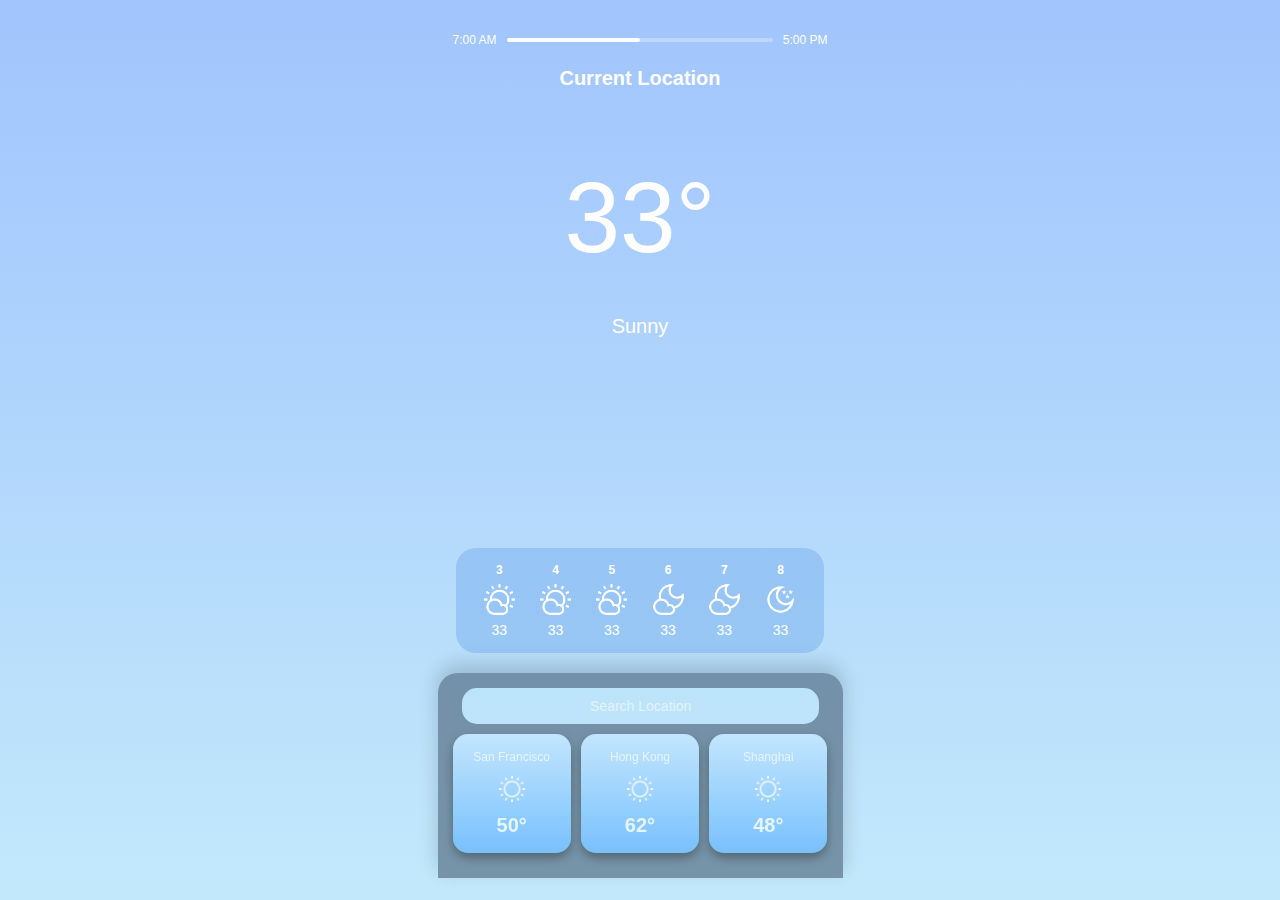
<file: index.html>
<!DOCTYPE html>
<html lang="en">

<head>
    <meta charset="UTF-8">
    <meta name="viewport" content="width=device-width, initial-scale=1.0">
    <title>Weather UI</title>
    <link rel="stylesheet" href="styles.css">
</head>

<body>
    <div class="weather-app">
        <!-- Sunrise / Sunset Bar -->
        <div class="top-bar">
            <span class="time">7:00 AM</span>
            <div class="timeline">
                <div class="progress"></div>
            </div>
            <span class="time">5:00 PM</span>
        </div>

        <!-- Current Location -->
        <h2 class="location">Current Location</h2>

        <!-- Temperature Display -->
        <div class="temperature">33°</div>
        <p class="condition">Sunny</p>

        <!-- Hourly Forecast -->
        <div class="forecast">
            <div class="hour"><span class="hour-number">3</span><img src="assets/sunPartial.png" alt=""><span
                    class="hour-temp">33</span></div>
            <div class="hour"><span class="hour-number">4</span><img src="assets/sunPartial.png" alt=""><span
                    class="hour-temp">33</span></div>
            <div class="hour"><span class="hour-number">5</span><img src="assets/sunPartial.png" alt=""><span
                    class="hour-temp">33</span></div>
            <div class="hour"><span class="hour-number">6</span><img src="assets/moonPartial.png" alt=""><span
                    class="hour-temp">33</span></div>
            <div class="hour"><span class="hour-number">7</span><img src="assets/moonPartial.png" alt=""><span
                    class="hour-temp">33</span></div>
            <div class="hour"><span class="hour-number">8</span><img src="assets/moonClear.png" alt=""><span
                    class="hour-temp">33</span></div>
        </div>

        <!-- Location Section -->
        <div class="location-section">
            <!-- Search Bar -->
            <div class="search-bar">
                <input type="text" placeholder="Search Location">
            </div>

            <!-- Other Cities Tiles -->
            <div class="other-locations">
                <div class="location-card">
                    <p>San Francisco</p><img src="assets/sunClear.png" alt="Sunny"><span>50°</span>
                </div>
                <div class="location-card">
                    <p>Hong Kong</p><img src="assets/sunClear.png" alt="Sunny"><span>62°</span>
                </div>
                <div class="location-card">
                    <p>Shanghai</p><img src="assets/sunClear.png" alt="Sunny"><span>48°</span>
                </div>
            </div>
        </div>
    </div>
</body>

</html>
</file>
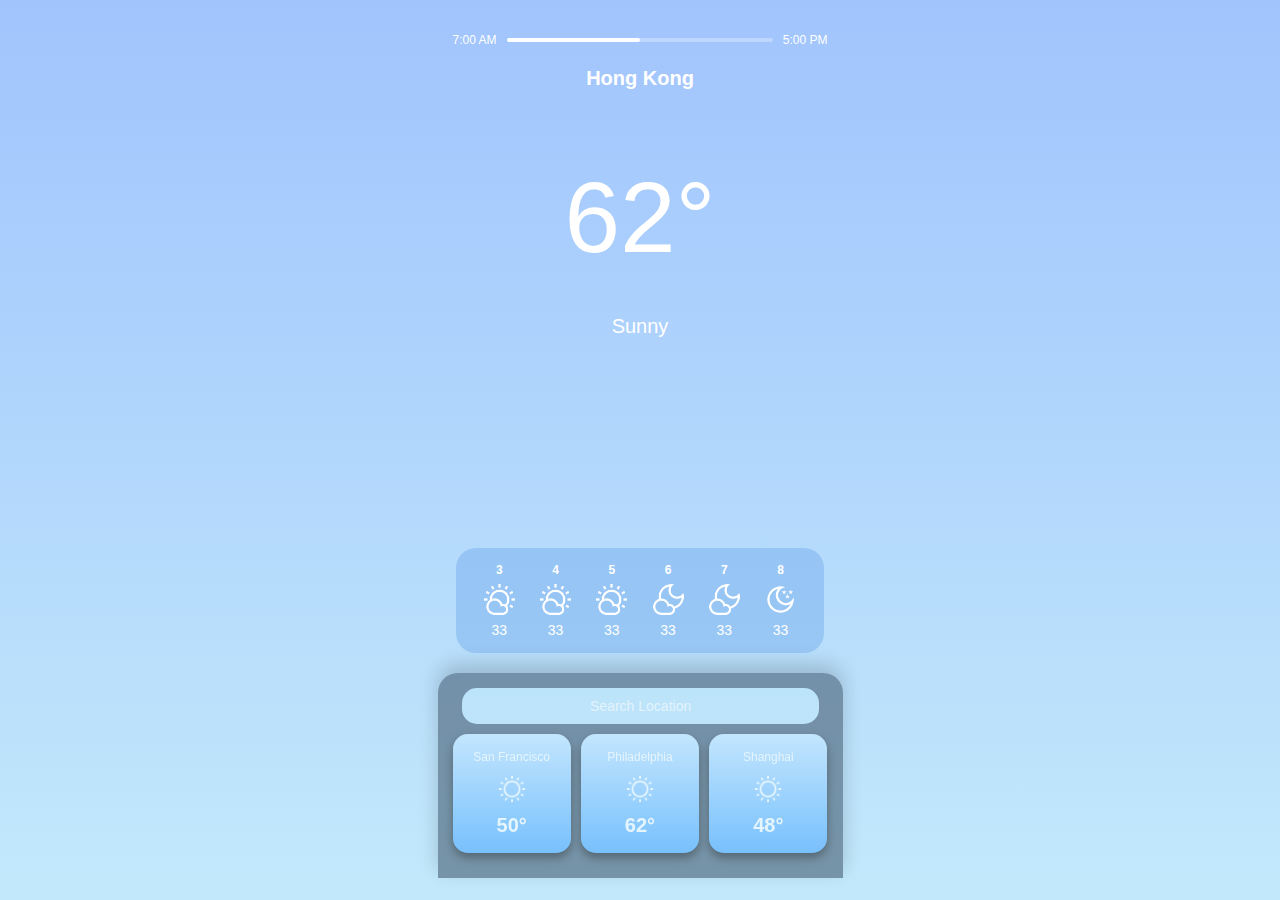
<file: hk.html>
<!DOCTYPE html>
<html lang="en">

<head>
    <meta charset="UTF-8">
    <meta name="viewport" content="width=device-width, initial-scale=1.0">
    <title>Weather UI</title>
    <link rel="stylesheet" href="styles.css">
</head>

<body>
    <div class="weather-app">
        <!-- Sunrise / Sunset Bar -->
        <div class="top-bar">
            <span class="time">7:00 AM</span>
            <div class="timeline">
                <div class="progress"></div>
            </div>
            <span class="time">5:00 PM</span>
        </div>

        <!-- Current Location -->
        <h2 class="location">Hong Kong</h2>

        <!-- Temperature Display -->
        <div class="temperature">62°</div>
        <p class="condition">Sunny</p>

        <!-- Hourly Forecast -->
        <div class="forecast">
            <div class="hour"><span class="hour-number">3</span><img src="assets/sunPartial.png" alt=""><span
                    class="hour-temp">33</span></div>
            <div class="hour"><span class="hour-number">4</span><img src="assets/sunPartial.png" alt=""><span
                    class="hour-temp">33</span></div>
            <div class="hour"><span class="hour-number">5</span><img src="assets/sunPartial.png" alt=""><span
                    class="hour-temp">33</span></div>
            <div class="hour"><span class="hour-number">6</span><img src="assets/moonPartial.png" alt=""><span
                    class="hour-temp">33</span></div>
            <div class="hour"><span class="hour-number">7</span><img src="assets/moonPartial.png" alt=""><span
                    class="hour-temp">33</span></div>
            <div class="hour"><span class="hour-number">8</span><img src="assets/moonClear.png" alt=""><span
                    class="hour-temp">33</span></div>
        </div>

        <!-- Location Section -->
        <div class="location-section">
            <!-- Search Bar -->
            <div class="search-bar">
                <input type="text" placeholder="Search Location">
            </div>

            <!-- Other Cities Tiles -->
            <div class="other-locations">
                <div class="location-card">
                    <p>San Francisco</p><img src="assets/sunClear.png" alt="Sunny"><span>50°</span>
                </div>
                <div class="location-card">
                    <p>Philadelphia</p><img src="assets/sunClear.png" alt="Sunny"><span>62°</span>
                </div>
                <div class="location-card">
                    <p>Shanghai</p><img src="assets/sunClear.png" alt="Sunny"><span>48°</span>
                </div>
            </div>
        </div>
    </div>

    <script src="script.js"></script>
</body>

</html>
</file>
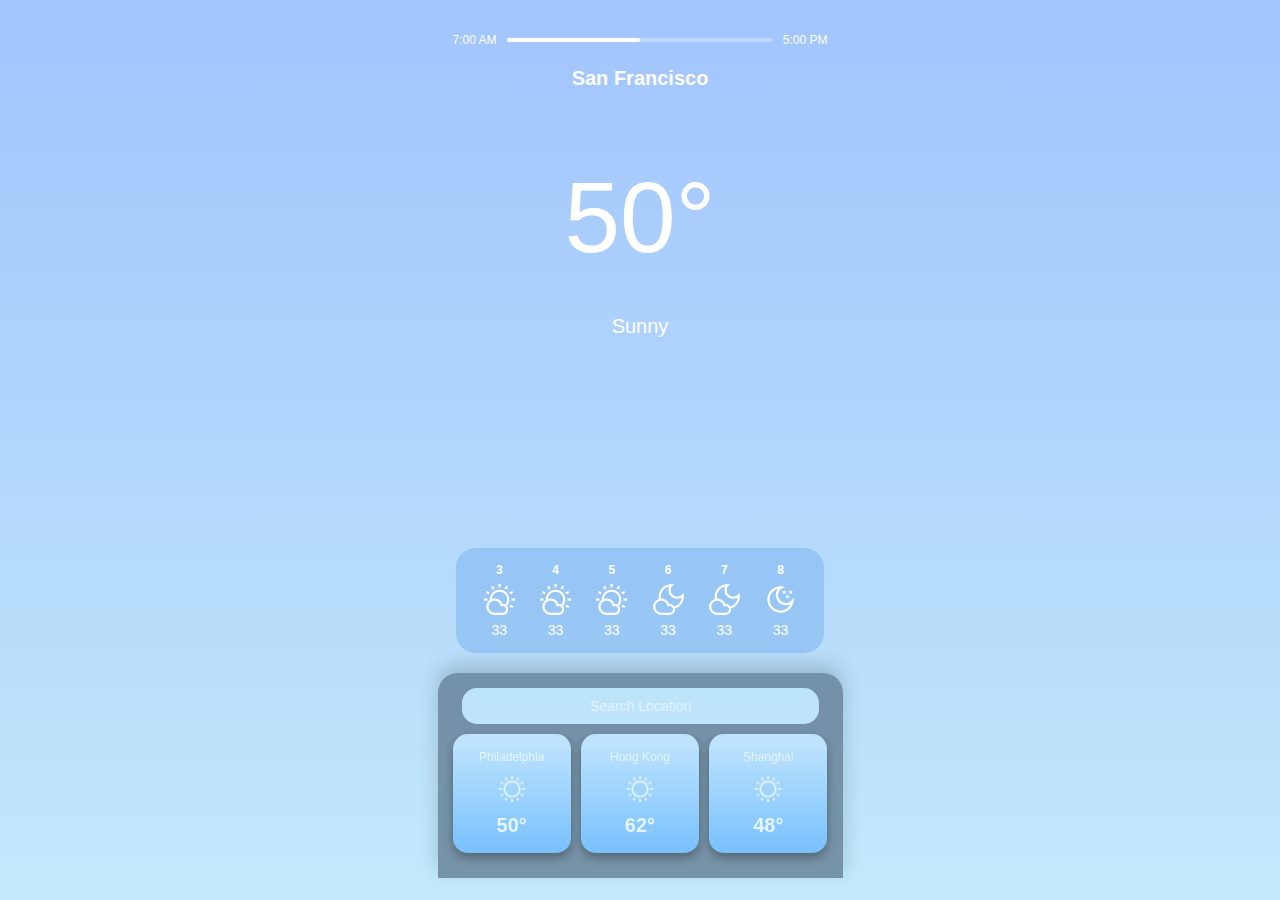
<file: sf.html>
<!DOCTYPE html>
<html lang="en">

<head>
    <meta charset="UTF-8">
    <meta name="viewport" content="width=device-width, initial-scale=1.0">
    <title>Weather UI</title>
    <link rel="stylesheet" href="styles.css">
</head>

<body>
    <div class="weather-app">
        <!-- Sunrise / Sunset Bar -->
        <div class="top-bar">
            <span class="time">7:00 AM</span>
            <div class="timeline">
                <div class="progress"></div>
            </div>
            <span class="time">5:00 PM</span>
        </div>

        <!-- Current Location -->
        <h2 class="location">San Francisco</h2>

        <!-- Temperature Display -->
        <div class="temperature">50°</div>
        <p class="condition">Sunny</p>

        <!-- Hourly Forecast -->
        <div class="forecast">
            <div class="hour"><span class="hour-number">3</span><img src="assets/sunPartial.png" alt=""><span
                    class="hour-temp">33</span></div>
            <div class="hour"><span class="hour-number">4</span><img src="assets/sunPartial.png" alt=""><span
                    class="hour-temp">33</span></div>
            <div class="hour"><span class="hour-number">5</span><img src="assets/sunPartial.png" alt=""><span
                    class="hour-temp">33</span></div>
            <div class="hour"><span class="hour-number">6</span><img src="assets/moonPartial.png" alt=""><span
                    class="hour-temp">33</span></div>
            <div class="hour"><span class="hour-number">7</span><img src="assets/moonPartial.png" alt=""><span
                    class="hour-temp">33</span></div>
            <div class="hour"><span class="hour-number">8</span><img src="assets/moonClear.png" alt=""><span
                    class="hour-temp">33</span></div>
        </div>

        <!-- Location Section -->
        <div class="location-section">
            <!-- Search Bar -->
            <div class="search-bar">
                <input type="text" placeholder="Search Location">
            </div>

            <!-- Other Cities Tiles -->
            <div class="other-locations">
                <div class="location-card">
                    <p>Philadelphia</p><img src="assets/sunClear.png" alt="Sunny"><span>50°</span>
                </div>
                <div class="location-card">
                    <p>Hong Kong</p><img src="assets/sunClear.png" alt="Sunny"><span>62°</span>
                </div>
                <div class="location-card">
                    <p>Shanghai</p><img src="assets/sunClear.png" alt="Sunny"><span>48°</span>
                </div>
            </div>
        </div>
    </div>

    <script src="script.js"></script>
</body>

</html>
</file>
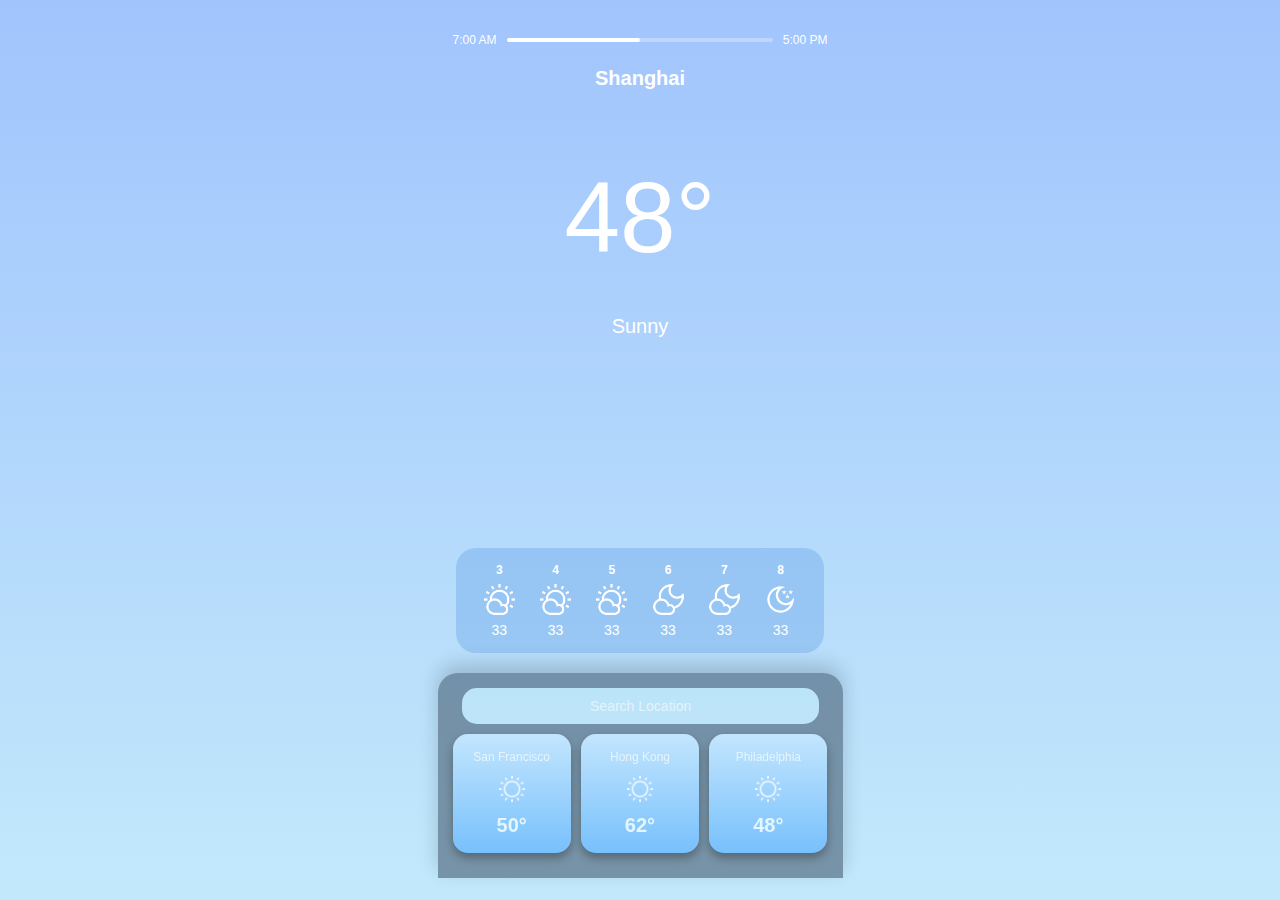
<file: sh.html>
<!DOCTYPE html>
<html lang="en">

<head>
    <meta charset="UTF-8">
    <meta name="viewport" content="width=device-width, initial-scale=1.0">
    <title>Weather UI</title>
    <link rel="stylesheet" href="styles.css">
</head>

<body>
    <div class="weather-app">
        <!-- Sunrise / Sunset Bar -->
        <div class="top-bar">
            <span class="time">7:00 AM</span>
            <div class="timeline">
                <div class="progress"></div>
            </div>
            <span class="time">5:00 PM</span>
        </div>

        <!-- Current Location -->
        <h2 class="location">Shanghai</h2>

        <!-- Temperature Display -->
        <div class="temperature">48°</div>
        <p class="condition">Sunny</p>

        <!-- Hourly Forecast -->
        <div class="forecast">
            <div class="hour"><span class="hour-number">3</span><img src="assets/sunPartial.png" alt=""><span
                    class="hour-temp">33</span></div>
            <div class="hour"><span class="hour-number">4</span><img src="assets/sunPartial.png" alt=""><span
                    class="hour-temp">33</span></div>
            <div class="hour"><span class="hour-number">5</span><img src="assets/sunPartial.png" alt=""><span
                    class="hour-temp">33</span></div>
            <div class="hour"><span class="hour-number">6</span><img src="assets/moonPartial.png" alt=""><span
                    class="hour-temp">33</span></div>
            <div class="hour"><span class="hour-number">7</span><img src="assets/moonPartial.png" alt=""><span
                    class="hour-temp">33</span></div>
            <div class="hour"><span class="hour-number">8</span><img src="assets/moonClear.png" alt=""><span
                    class="hour-temp">33</span></div>
        </div>

        <!-- Location Section -->
        <div class="location-section">
            <!-- Search Bar -->
            <div class="search-bar">
                <input type="text" placeholder="Search Location">
            </div>

            <!-- Other Cities Tiles -->
            <div class="other-locations">
                <div class="location-card">
                    <p>San Francisco</p><img src="assets/sunClear.png" alt="Sunny"><span>50°</span>
                </div>
                <div class="location-card">
                    <p>Hong Kong</p><img src="assets/sunClear.png" alt="Sunny"><span>62°</span>
                </div>
                <div class="location-card">
                    <p>Philadelphia</p><img src="assets/sunClear.png" alt="Sunny"><span>48°</span>
                </div>
            </div>
        </div>
    </div>

    <script src="script.js"></script>
</body>

</html>
</file>
<file: styles.css>
body {
    font-family: Arial, sans-serif;
    margin: 0;
    padding: 0;
    display: flex;
    justify-content: center;
    align-items: center;
    height: 100vh;
    background: linear-gradient(to bottom, #a1c4fd, #c2e9fb);
}

.weather-app {
    width: 90%;
    max-width: 375px;
    height: 95vh;
    display: flex;
    flex-direction: column;
    align-items: center;
    text-align: center;
    color: white;
}

.top-bar {
    display: flex;
    align-items: center;
    justify-content: space-between;
    width: 100%;
    font-size: 12px;
    padding: 10px 0;
}

.timeline {
    flex-grow: 1;
    height: 4px;
    background: rgba(255, 255, 255, 0.3);
    border-radius: 2px;
    position: relative;
    margin: 0 10px;
}

.progress {
    width: 50%;
    height: 100%;
    background: white;
    border-radius: 2px;
    position: absolute;
}

.location {
    font-size: 20px;
    margin: 10px 0;
}

.temperature {
    font-size: 100px;
    font-weight: 1;
    margin: 30px 0;
    position: relative;
    top: 30px;
}

.condition {
    font-size: 20px;
    font-weight: thin;
    position: relative;
    top: 20px;
}

.forecast {
    display: flex;
    justify-content: space-around;
    background: rgba(80, 146, 228, 0.3);
    border-radius: 20px;
    width: 90%;
    padding: 15px;
    margin-top: auto;
}

.hour {
    display: flex;
    flex-direction: column;
    align-items: center;
    font-size: 14px;
}

.hour-number {
    font-size: 12px;
    font-weight: bold;
    margin-bottom: 5px;
}

.hour img {
    width: 35px;
    height: 35px;
}

.hour-temp {
    font-size: 14px;
    margin-top: 5px;
}

.location-section {
    background-color: #455C72;
    opacity: 0.6;
    width: 100%;
    padding: 15px;
    border-radius: 20px 20px 0 0;
    box-shadow: 0px -8px 20px rgba(0, 0, 0, 0.3);
    margin-top: 20px;
    height: auto;
    max-height: 300px;
    transition: height 0.5s ease;
}

.search-bar {
    width: 90%;
    margin-bottom: 10px;
    margin-left: 2.5%;
    justify-content: center;
}

.search-bar input {
    width: 100%;
    padding: 10px;
    border-radius: 15px;
    border: none;
    text-align: center;
    font-size: 14px;
    background: #BEE6F9;
    color: white;
}

.search-bar input::placeholder {
    color: white;
    opacity: 1;
}

.other-locations {
    display: flex;
    justify-content: space-between;
    width: 100%;
    gap: 10px;
    margin-bottom: 10px;
}

.location-card {
    width: 30%;
    aspect-ratio: 1 / 1;
    background: linear-gradient(to bottom, #C7E8FF, #49A7FF);
    border-radius: 15px;
    display: flex;
    flex-direction: column;
    align-items: center;
    justify-content: center;
    padding: 10px;
    text-align: center;
    box-shadow: 0px 5px 10px rgba(0, 0, 0, 0.8);
}

.location-card p {
    margin: 5px 0;
    font-size: 12px;
}

.location-card img {
    width: 30px;
    height: 30px;
    margin: 5px 0;
}

.location-card span {
    font-size: 20px;
    font-weight: bold;
    margin: 5px 0;
}
</file>
